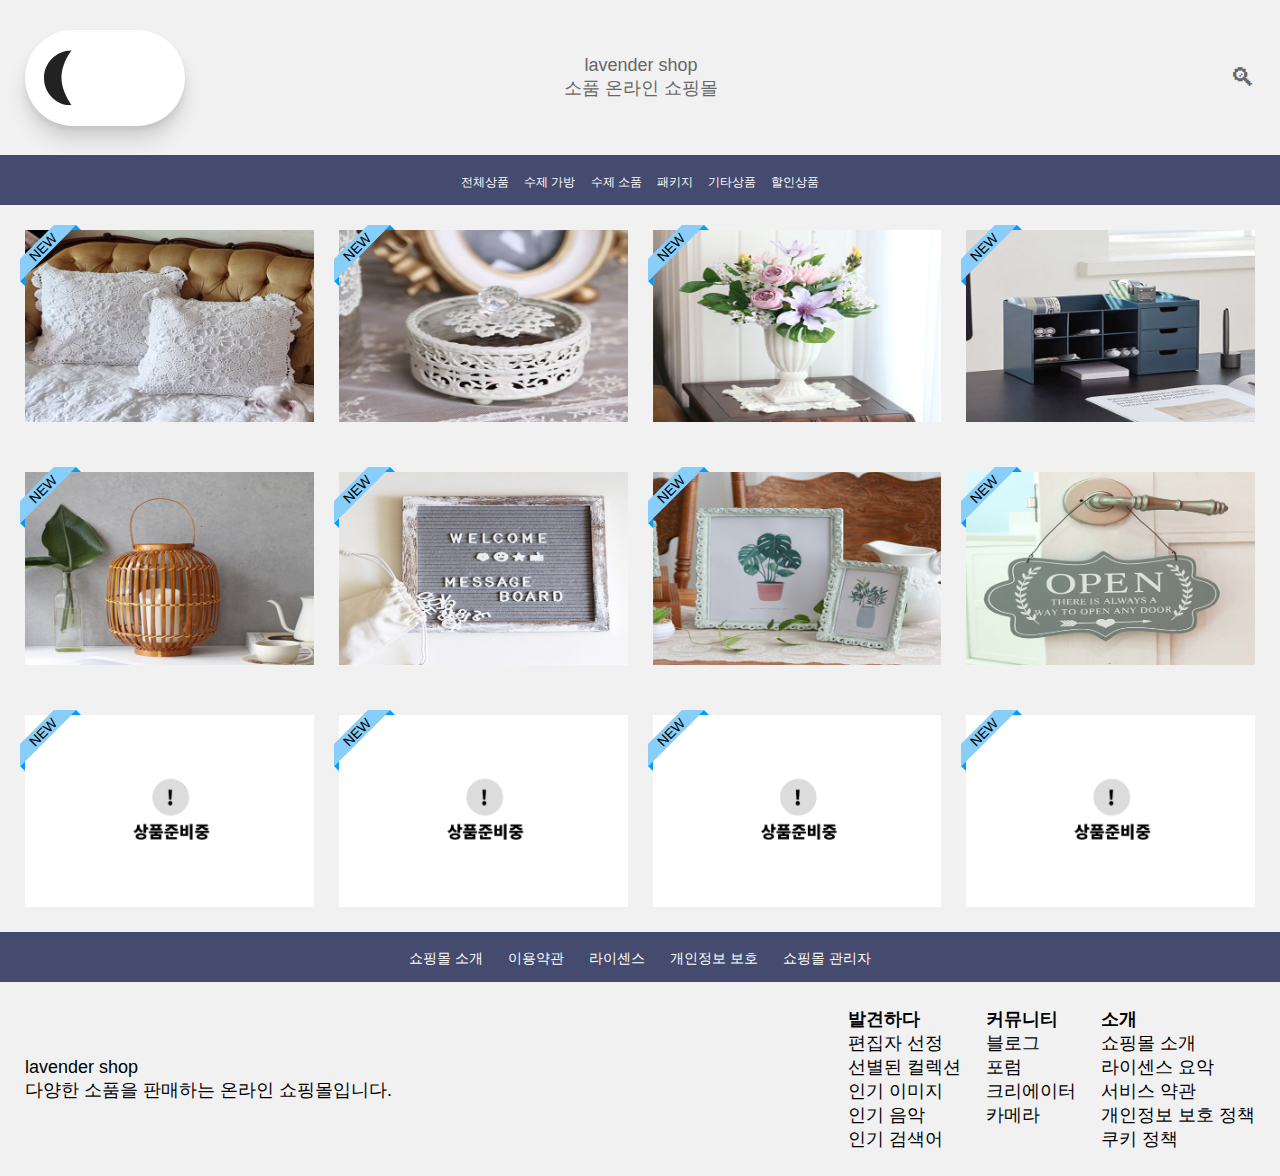
<file: index.html>
<!doctype html>
<html>
<head>
<meta charset="utf-8";>
<meta name="viewport" content="width=device-width, initial-scale=1">
<title>Document</title>
<link rel="stylesheet" type="text/css" href="style2.css">
<link rel="stylesheet" type="text/css" href="menuhover3.css">
<link rel="stylesheet" type="text/css" href="darktoggle.css">
<link rel="stylesheet" type="text/css" href="cart_modal.css">
<script src="./cart_modal.js" defer></script>
<script src="./darktoggle.js" defer></script>
</head>
<body>

<div class="content__1">

    <section>
        <!-- <h1>Dark mode toggle</h1> -->
    
        <div class="dark-mode-container">
          <input id="dark-mode-toggle" type="checkbox" name="Dark mode" role="switch" value="on"></input>
          <svg class="sun-moon-icon" xmlns="http://www.w3.org/2000/svg" width="55" height="55" viewBox="0 0 55 55">
    
            <path class="cls-1" d="M17.5 28C17.5 43.1878 28.5681 55.5 27.5 55.5C12.3122 55.5 0 43.1878 0 28C0 12.8122 12.3122 0.5 27.5 0.5C27.5 0.5 17.5 12.8122 17.5 28Z">
    
              <animate id="moon-to-sun" begin="indefinite" fill="freeze" attributeName="d" dur="500ms" to="M55 27.5C55 42.6878 42.6878 55 27.5 55C12.3122 55 0 42.6878 0 27.5C0 12.3122 12.3122 0 27.5 0C42.6878 0 55 12.3122 55 27.5Z" />
    
              <animate id="sun-to-moon" begin="indefinite" fill="freeze" attributeName="d" dur="500ms" to="M17.5 28C17.5 43.1878 28.5681 55.5 27.5 55.5C12.3122 55.5 0 43.1878 0 28C0 12.8122 12.3122 0.5 27.5 0.5C27.5 0.5 17.5 12.8122 17.5 28Z" />
            </path>
    
          </svg>
        </div>
    
        <!-- <h2 class="credit"><a href="https://thisisadvantage.com" target="_blank">Made by Advantage</a></h2> -->
    </section>

  <div class="logo__div">
	<div class="logo__div__1">lavender shop</div>
	<div class="logo__div__2">소품 온라인 쇼핑몰</div>
  </div>
	<!-- <div><img src="./magnifying-glass-solid.svg" alt=""></div> -->
    <div class="search__div">🔍︎</div>
</div>

<div class="content__2">
	<div><a href="./index.html">전체상품</a></div>
	<div><a href="./menu2.html">수제 가방</a></div>
	<div><a href="./menu3.html">수제 소품</a></div>
	<div><a href="./menu4.html">패키지</a></div>
	<div><a href="./menu5.html">기타상품</a></div>
	<div><a href="./menu6.html">할인상품</a></div>
</div>

<div class="hover__div">

    <div class="container">

      <!-- 첫 번째 Modal -->
      <div class="modal">
 
        <!-- 첫 번째 Modal의 내용 -->
        <div class="modal-content">
          <div class="modal-logo">lavender shop</div>                       
          <h2>상품이 장바구니에 담겼습니다.</h2>
          <div class="btns">
            <a href="#"><div>장바구니로 이동</div></a>
            <a href="#"><div>쇼핑 계속하기</div></a>
          </div>
          <h5 class="text_p">(팝업창 바깥쪽을 클릭하면 팝업창이 사라집니다)</h5>
        </div>
      </div>

      <img src="note-2527442_31.png" alt="Avatar" class="image">
      <div class="overlay">
        <h1 class="view_more">🛒</h1>
        <div class="text">뜨개 레이스 쿠션<br>25,800원</div>
      </div>
      <div class="mark">
        <div>NEW</div>
      </div>
</div>

<div class="container">

    <!-- 두 번째 Modal -->
    <div class="modal">
 
      <!-- 두 번째 Modal의 내용 -->
      <div class="modal-content">
        <div class="modal-logo">lavender shop</div>                       
        <h2>상품이 장바구니에 담겼습니다.</h2>
        <div class="btns">
          <a href="#"><div>장바구니로 이동</div></a>
          <a href="#"><div>쇼핑 계속하기</div></a>
        </div>
        <h5 class="text_p">(팝업창 바깥쪽을 클릭하면 팝업창이 사라집니다)</h5>
      </div>
    </div>

  <img src="note-2527442_32.png" alt="Avatar" class="image">
    <div class="overlay">
      <h1 class="view_more">🛒</h1>
      <div class="text">애슐리로즈 다용도함<br>15,600원</div>
    </div>
    <div class="mark">
      <div>NEW</div>
    </div>
</div>
<div class="container">

  <!-- 세 번째 Modal -->
  <div class="modal">
 
    <!-- 세 번째 Modal의 내용 -->
    <div class="modal-content">
      <div class="modal-logo">lavender shop</div>                       
      <h2>상품이 장바구니에 담겼습니다.</h2>
      <div class="btns">
        <a href="#"><div>장바구니로 이동</div></a>
        <a href="#"><div>쇼핑 계속하기</div></a>
      </div>
      <h5 class="text_p">(팝업창 바깥쪽을 클릭하면 팝업창이 사라집니다)</h5>
    </div>
  </div>
  
  <img src="note-2527442_33.png" alt="Avatar" class="image">
    <div class="overlay">
      <h1 class="view_more">🛒</h1>
      <div class="text">비올레티 화병 세트<br>23,000원</div>
    </div>
    <div class="mark">
      <div>NEW</div>
    </div>
</div>
<div class="container">

  <!-- 네 번째 Modal -->
  <div class="modal">
 
    <!-- 네 번째 Modal의 내용 -->
    <div class="modal-content">
      <div class="modal-logo">lavender shop</div>                       
      <h2>상품이 장바구니에 담겼습니다.</h2>
      <div class="btns">
        <a href="#"><div>장바구니로 이동</div></a>
        <a href="#"><div>쇼핑 계속하기</div></a>
      </div>
      <h5 class="text_p">(팝업창 바깥쪽을 클릭하면 팝업창이 사라집니다)</h5>
    </div>
  </div>

  <img src="note-2527442_34.png" alt="Avatar" class="image">
    <div class="overlay">
      <h1 class="view_more">🛒</h1>
      <div class="text">데스크 정리 꽂이<br>26,000원</div>
    </div>
    <div class="mark">
      <div>NEW</div>
    </div>
</div>
</div>
<div class="hover__div">
    <div class="container">

      <!-- 다섯 번째 Modal -->
  <div class="modal">
 
    <!-- 다섯 번째 Modal의 내용 -->
    <div class="modal-content">
      <div class="modal-logo">lavender shop</div>                       
      <h2>상품이 장바구니에 담겼습니다.</h2>
      <div class="btns">
        <a href="#"><div>장바구니로 이동</div></a>
        <a href="#"><div>쇼핑 계속하기</div></a>
      </div>
      <h5 class="text_p">(팝업창 바깥쪽을 클릭하면 팝업창이 사라집니다)</h5>
    </div>
  </div>

      <img src="note-2527442_35.png" alt="Avatar" class="image">
      <div class="overlay">
        <h1 class="view_more">🛒</h1>
        <div class="text">대나무 램프쉐이드<br>44,500원</div>
      </div>
      <div class="mark">
        <div>NEW</div>
      </div>
</div>
<div class="container">

  <!-- 여섯 번째 Modal -->
  <div class="modal">
 
    <!-- 여섯 번째 Modal의 내용 -->
    <div class="modal-content">
      <div class="modal-logo">lavender shop</div>                       
      <h2>상품이 장바구니에 담겼습니다.</h2>
      <div class="btns">
        <a href="#"><div>장바구니로 이동</div></a>
        <a href="#"><div>쇼핑 계속하기</div></a>
      </div>
      <h5 class="text_p">(팝업창 바깥쪽을 클릭하면 팝업창이 사라집니다)</h5>
    </div>
  </div>

  <img src="note-2527442_36.png" alt="Avatar" class="image">
    <div class="overlay">
      <h1 class="view_more">🛒</h1>
      <div class="text">알파벳 보드 세트<br>23,500원</div>
    </div>
    <div class="mark">
      <div>NEW</div>
    </div>
</div>
<div class="container">

  <!-- 일곱 번째 Modal -->
  <div class="modal">
 
    <!-- 일곱 번째 Modal의 내용 -->
    <div class="modal-content">
      <div class="modal-logo">lavender shop</div>                       
      <h2>상품이 장바구니에 담겼습니다.</h2>
      <div class="btns">
        <a href="#"><div>장바구니로 이동</div></a>
        <a href="#"><div>쇼핑 계속하기</div></a>
      </div>
      <h5 class="text_p">(팝업창 바깥쪽을 클릭하면 팝업창이 사라집니다)</h5>
    </div>
  </div>

  <img src="note-2527442_37.png" alt="Avatar" class="image">
    <div class="overlay">
      <h1 class="view_more">🛒</h1>
      <div class="text">트로픽스 사진액자<br>18,900원</div>
    </div>
    <div class="mark">
      <div>NEW</div>
    </div>
</div>
<div class="container">

  <!-- 여덟 번째 Modal -->
  <div class="modal">
 
    <!-- 여덟 번째 Modal의 내용 -->
    <div class="modal-content">
      <div class="modal-logo">lavender shop</div>                       
      <h2>상품이 장바구니에 담겼습니다.</h2>
      <div class="btns">
        <a href="#"><div>장바구니로 이동</div></a>
        <a href="#"><div>쇼핑 계속하기</div></a>
      </div>
      <h5 class="text_p">(팝업창 바깥쪽을 클릭하면 팝업창이 사라집니다)</h5>
    </div>
  </div>

  <img src="note-2527442_38.png" alt="Avatar" class="image">
    <div class="overlay">
      <h1 class="view_more">🛒</h1>
      <div class="text">에밀 알림판<br>9,800원</div>
    </div>
    <div class="mark">
      <div>NEW</div>
    </div>
</div>
</div>
<div class="hover__div">
    <div class="container">
      <img src="note-2527442_30.png" alt="Avatar" class="image">
      <div class="overlay">
        <div class="text">상품준비중<br>가격 미정</div>
      </div>
      <div class="mark">
        <div>NEW</div>
      </div>
</div>
<div class="container">
  <img src="note-2527442_30.png" alt="Avatar" class="image">
    <div class="overlay">
      <div class="text">상품준비중<br>가격 미정</div>
    </div>
    <div class="mark">
      <div>NEW</div>
    </div>
</div>
<div class="container">
  <img src="note-2527442_30.png" alt="Avatar" class="image">
    <div class="overlay">
      <div class="text">상품준비중<br>가격 미정</div>
    </div>
    <div class="mark">
      <div>NEW</div>
    </div>
</div>
<div class="container">
  <img src="note-2527442_30.png" alt="Avatar" class="image">
    <div class="overlay">
      <div class="text">상품준비중<br>가격 미정</div>
    </div>
    <div class="mark">
      <div>NEW</div>
    </div>
</div>
</div>


<div class="content__4">
	<div><a href="#">쇼핑몰 소개</a></div>
	<div><a href="#">이용약관</a></div>
	<div><a href="#">라이센스</a></div>
	<div><a href="#">개인정보 보호</a></div>
	<div><a href="#">쇼핑몰 관리자</a></div>
</div>

<div class="content__5">
	<div class="footer__1">
		<div>lavender shop</div>
		<div class="footer__1__2">다양한 소품을 판매하는 온라인 쇼핑몰입니다.</div>
	</div>

	<div class="null__div15"></div>

	<div class="footer__2">
	<div class="footer__1">
		<div class="bold">발견하다</div>
		<div class="footer__div"><a href="#">편집자 선정</a></div>
		<div class="footer__div"><a href="#">선별된 컬렉션</a></div>
		<div class="footer__div"><a href="#">인기 이미지</a></div>
		<div class="footer__div"><a href="#">인기 음악</a></div>
		<div class="footer__div"><a href="#">인기 검색어</a></div>
	</div>
	<div class="footer__1">
		<div class="bold">커뮤니티</div>
		<div class="footer__div"><a href="#">블로그</a></div>
		<div class="footer__div"><a href="#">포럼</a></div>
		<div class="footer__div"><a href="#">크리에이터</a></div>
		<div class="footer__div"><a href="#">카메라</a></div>
	</div>
	<div class="footer__1">
		<div class="bold">소개</div>
		<div class="footer__div"><a href="#">쇼핑몰 소개</a></div>
		<div class="footer__div"><a href="#">라이센스 요악</a></div>
		<div class="footer__div"><a href="#">서비스 약관</a></div>
		<div class="footer__div"><a href="#">개인정보 보호 정책</a></div>
		<div class="footer__div"><a href="#">쿠키 정책</a></div>
	</div>
	</div>
</div>
</body>
</html>
</file>
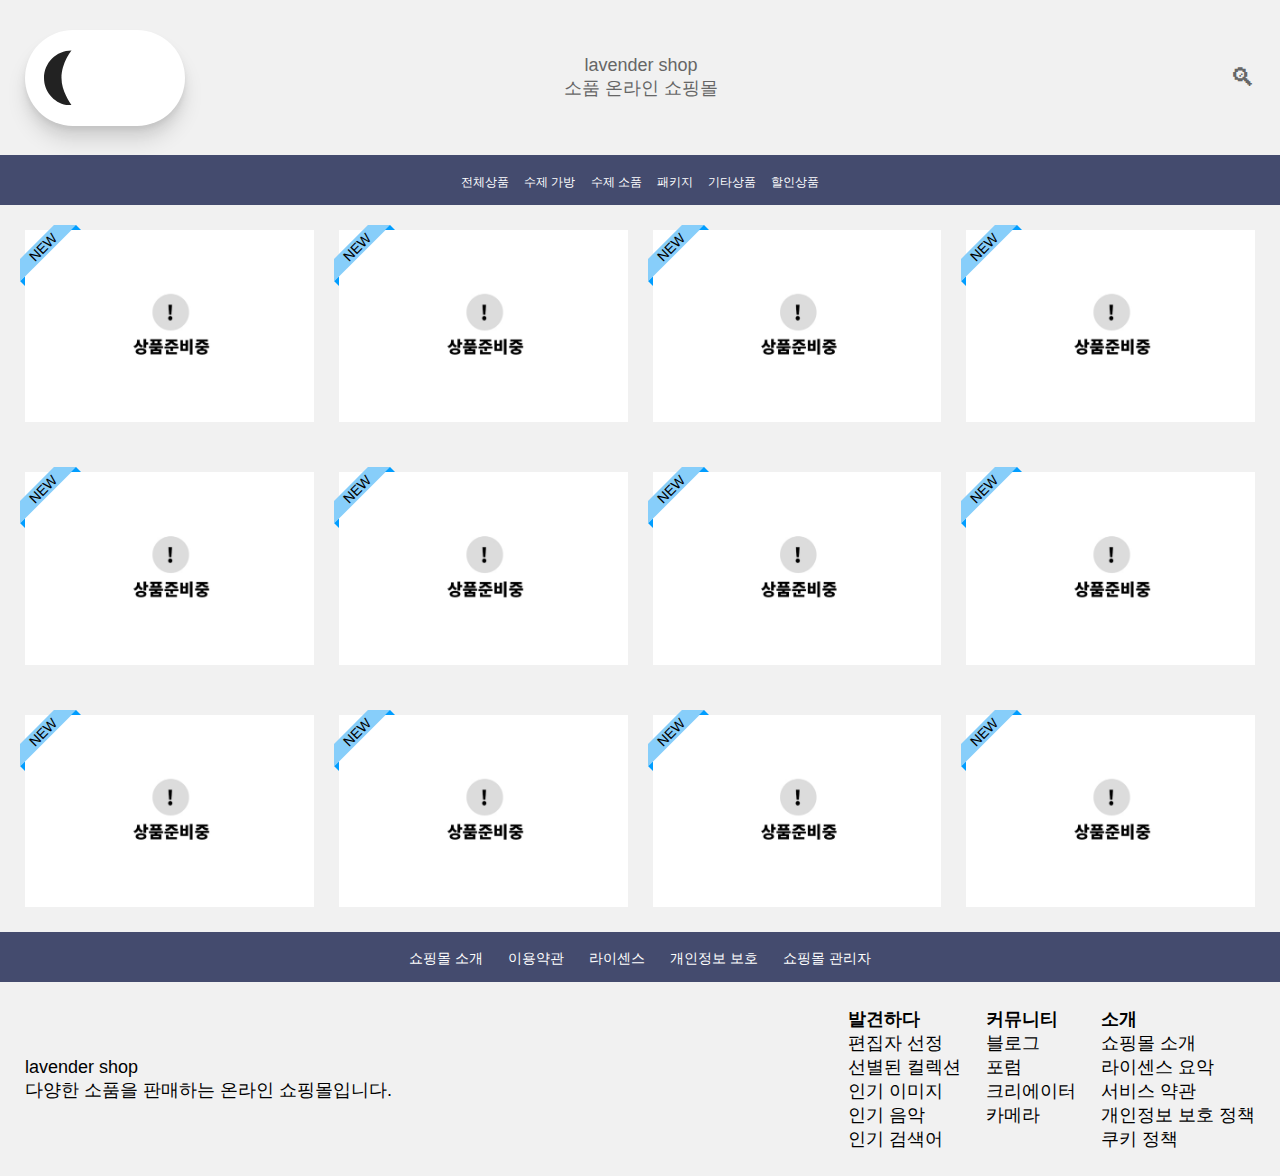
<file: menu2.html>
<!doctype html>
<html>
<head>
<meta charset="utf-8";>
<meta name="viewport" content="width=device-width, initial-scale=1">
<title>Document</title>
<link rel="stylesheet" type="text/css" href="style2.css">
<link rel="stylesheet" type="text/css" href="menuhover3.css">
<link rel="stylesheet" type="text/css" href="darktoggle.css">
<script src="./darktoggle.js" defer></script>
</head>
<body>

<div class="content__1">

    <section>
        <!-- <h1>Dark mode toggle</h1> -->
    
        <div class="dark-mode-container">
          <input id="dark-mode-toggle" type="checkbox" name="Dark mode" role="switch" value="on"></input>
          <svg class="sun-moon-icon" xmlns="http://www.w3.org/2000/svg" width="55" height="55" viewBox="0 0 55 55">
    
            <path class="cls-1" d="M17.5 28C17.5 43.1878 28.5681 55.5 27.5 55.5C12.3122 55.5 0 43.1878 0 28C0 12.8122 12.3122 0.5 27.5 0.5C27.5 0.5 17.5 12.8122 17.5 28Z">
    
              <animate id="moon-to-sun" begin="indefinite" fill="freeze" attributeName="d" dur="500ms" to="M55 27.5C55 42.6878 42.6878 55 27.5 55C12.3122 55 0 42.6878 0 27.5C0 12.3122 12.3122 0 27.5 0C42.6878 0 55 12.3122 55 27.5Z" />
    
              <animate id="sun-to-moon" begin="indefinite" fill="freeze" attributeName="d" dur="500ms" to="M17.5 28C17.5 43.1878 28.5681 55.5 27.5 55.5C12.3122 55.5 0 43.1878 0 28C0 12.8122 12.3122 0.5 27.5 0.5C27.5 0.5 17.5 12.8122 17.5 28Z" />
            </path>
    
          </svg>
        </div>
    
        <!-- <h2 class="credit"><a href="https://thisisadvantage.com" target="_blank">Made by Advantage</a></h2> -->
    </section>

  <div class="logo__div">
	<div class="logo__div__1">lavender shop</div>
	<div class="logo__div__2">소품 온라인 쇼핑몰</div>
  </div>
	<!-- <div><img src="./magnifying-glass-solid.svg" alt=""></div> -->
    <div class="search__div">🔍︎</div>
</div>

<div class="content__2">
	<div><a href="./index.html">전체상품</a></div>
	<div><a href="./menu2.html">수제 가방</a></div>
	<div><a href="./menu3.html">수제 소품</a></div>
	<div><a href="./menu4.html">패키지</a></div>
	<div><a href="./menu5.html">기타상품</a></div>
	<div><a href="./menu6.html">할인상품</a></div>
</div>

<div class="hover__div">
    <div class="container">
      <img src="note-2527442_30.png" alt="Avatar" class="image">
      <div class="overlay">
        <div class="text">상품준비중<br>가격 미정</div>
      </div>
      <div class="mark">
        <div>NEW</div>
      </div>
</div>
<div class="container">
  <img src="note-2527442_30.png" alt="Avatar" class="image">
  <div class="overlay">
    <div class="text">상품준비중<br>가격 미정</div>
  </div>
  <div class="mark">
    <div>NEW</div>
  </div>
</div>
<div class="container">
  <img src="note-2527442_30.png" alt="Avatar" class="image">
  <div class="overlay">
    <div class="text">상품준비중<br>가격 미정</div>
  </div>
  <div class="mark">
    <div>NEW</div>
  </div>
</div>
<div class="container">
  <img src="note-2527442_30.png" alt="Avatar" class="image">
  <div class="overlay">
    <div class="text">상품준비중<br>가격 미정</div>
  </div>
  <div class="mark">
    <div>NEW</div>
  </div>
</div>
</div>
<div class="hover__div">
    <div class="container">
      <img src="note-2527442_30.png" alt="Avatar" class="image">
      <div class="overlay">
        <div class="text">상품준비중<br>가격 미정</div>
      </div>
      <div class="mark">
        <div>NEW</div>
      </div>
</div>
<div class="container">
  <img src="note-2527442_30.png" alt="Avatar" class="image">
  <div class="overlay">
    <div class="text">상품준비중<br>가격 미정</div>
  </div>
  <div class="mark">
    <div>NEW</div>
  </div>
</div>
<div class="container">
  <img src="note-2527442_30.png" alt="Avatar" class="image">
  <div class="overlay">
    <div class="text">상품준비중<br>가격 미정</div>
  </div>
  <div class="mark">
    <div>NEW</div>
  </div>
</div>
<div class="container">
  <img src="note-2527442_30.png" alt="Avatar" class="image">
  <div class="overlay">
    <div class="text">상품준비중<br>가격 미정</div>
  </div>
  <div class="mark">
    <div>NEW</div>
  </div>
</div>
</div>
<div class="hover__div">
    <div class="container">
      <img src="note-2527442_30.png" alt="Avatar" class="image">
      <div class="overlay">
        <div class="text">상품준비중<br>가격 미정</div>
      </div>
      <div class="mark">
        <div>NEW</div>
      </div>
</div>
<div class="container">
  <img src="note-2527442_30.png" alt="Avatar" class="image">
    <div class="overlay">
      <div class="text">상품준비중<br>가격 미정</div>
    </div>
    <div class="mark">
      <div>NEW</div>
    </div>
</div>
<div class="container">
  <img src="note-2527442_30.png" alt="Avatar" class="image">
    <div class="overlay">
      <div class="text">상품준비중<br>가격 미정</div>
    </div>
    <div class="mark">
      <div>NEW</div>
    </div>
</div>
<div class="container">
  <img src="note-2527442_30.png" alt="Avatar" class="image">
    <div class="overlay">
      <div class="text">상품준비중<br>가격 미정</div>
    </div>
    <div class="mark">
      <div>NEW</div>
    </div>
</div>
</div>


<div class="content__4">
	<div><a href="#">쇼핑몰 소개</a></div>
	<div><a href="#">이용약관</a></div>
	<div><a href="#">라이센스</a></div>
	<div><a href="#">개인정보 보호</a></div>
	<div><a href="#">쇼핑몰 관리자</a></div>
</div>

<div class="content__5">
	<div class="footer__1">
		<div>lavender shop</div>
		<div class="footer__1__2">다양한 소품을 판매하는 온라인 쇼핑몰입니다.</div>
	</div>

	<div class="null__div15"></div>

	<div class="footer__2">
	<div class="footer__1">
		<div class="bold">발견하다</div>
		<div class="footer__div"><a href="#">편집자 선정</a></div>
		<div class="footer__div"><a href="#">선별된 컬렉션</a></div>
		<div class="footer__div"><a href="#">인기 이미지</a></div>
		<div class="footer__div"><a href="#">인기 음악</a></div>
		<div class="footer__div"><a href="#">인기 검색어</a></div>
	</div>
	<div class="footer__1">
		<div class="bold">커뮤니티</div>
		<div class="footer__div"><a href="#">블로그</a></div>
		<div class="footer__div"><a href="#">포럼</a></div>
		<div class="footer__div"><a href="#">크리에이터</a></div>
		<div class="footer__div"><a href="#">카메라</a></div>
	</div>
	<div class="footer__1">
		<div class="bold">소개</div>
		<div class="footer__div"><a href="#">쇼핑몰 소개</a></div>
		<div class="footer__div"><a href="#">라이센스 요악</a></div>
		<div class="footer__div"><a href="#">서비스 약관</a></div>
		<div class="footer__div"><a href="#">개인정보 보호 정책</a></div>
		<div class="footer__div"><a href="#">쿠키 정책</a></div>
	</div>
	</div>
</div>
</body>
</html>
</file>
<file: style2.css>
@charset "utf-8";
*{margin:0;padding:0;}a{text-decoration:none;}table{border-collaspe:collaspe;}li{list-style-type:none;}
body{background-color:#fff;color:#666;font-size:18px;font-family:'Malgun Gothic';}
div#wrapper{position:relative;margin:0 auto;}
a{text-decoration: none;}

/*--- 광고 ---*/
#adBar{overflow:hidden;position:relative;width:100%;margin:0 auto;cursor:pointer;}
#adBar>article{background-color:gray; text-align:center; color:#fff; font-size:1.5vw; padding:25px 25px;}

.ads {
	display: flex;
	justify-content: space-between;
}
.ads__1,
.ads__2 {
	z-index: 20000;
}

.content__1 {
	display: flex;
	justify-content: space-between;
	height: 155px; /* 80px */
	align-items: center;
	padding-left: 25px;
	padding-right: 25px;
}
.content__1 div img {
	width: 28px;
	height: 28px;
}
.content__1 div h1 {
	color: black;
	font-size: 22px;
}

.content__2 {
	display: flex;
	justify-content: center;
	height: 50px;
	align-items: center;
	background-color: #444B6E;
	gap: 15px;
}
.content__2 div {
	padding: 0;
	margin: 0;
}
.content__2 div a {
	color: #fff;
	font-size: 12px;
}

.content__3 {
	display: flex;
	justify-content: space-between;
	padding-top: 25px;
	padding-left: 25px;
	padding-right: 25px;
	gap: 25px;
}
.content__3 div {
	border: 1px solid red;
	flex: 1;
}
.content__3 div img {
	width: 100%;
	height: 100%;
}

.null__div10 {
	height: 25px;
}

.content__4 {
	display: flex;
	justify-content: center;
	height: 50px;
	align-items: center;
	background-color: #444B6E;
	gap: 25px;
}
.content__4 div a {
	color: #fff;
	font-size: 14px;
}

.content__5 {
	display: flex;
	flex-direction: row;
	align-items: center;
	justify-content: space-between;
	padding: 25px;
	color: black;
}
.footer__1 div a {
	color: black;
}
.footer__2 {
	display: flex;
	flex-direction: row;
	gap: 25px;
}
.bold {
	font-weight: bold;
}

.null__div15 {
	height: 25px;
}

.logo__div {
    text-align: center;

	/* padding-right: 128px; */
}
.logo__div:nth-of-type(2) {
    font-size: 13px;
}

.search__div {
	font-size: 25px;

	padding-left: 133px;
}

.content__5 {
	display: flex;
	/* flex-direction: column; */

	background-color: #f1f1f1;
}

/* .footer__1 {
	padding-bottom: 25px;
} */

/* 푸터 빈 div 안보이게 하기 */
/* @media screen and (width > 920px){
	.null__div15 {
		display: none;
	}
} */
/* 최소 가로사이즈 1158px */
@media screen and (max-width: 1160px){
	.footer__2 {
		flex-direction: column;
	}
}
@media screen and (max-width: 920px){
	.footer__2 {
		flex-direction: row;
	}
	.content__5 {
		display: flex;
		flex-direction: column;

		/* background-color: #f1f1f1; */
	}
}
/* 푸터 부제목 */
@media screen and (max-width: 750px){
	.footer__1__2,
	.footer__div {
		font-size: 16px;
	}
}
@media screen and (max-width: 670px){
	.footer__1__2,
	.footer__div {
		font-size: 15px;
	}
	.content__3 {
    flex-direction: column;
	}
}
@media screen and (max-width: 635px){
	.footer__1__2,
	.footer__div {
		font-size: 14px;
	}
}
@media screen and (max-width: 595px){
	.footer__1__2,
	.footer__div {
		font-size: 13px;
	}
}
@media screen and (max-width: 555px){
	.footer__1__2,
	.footer__div {
		font-size: 12px;
	}
}
@media screen and (max-width: 515px){
	.footer__1__2,
	.footer__div {
		font-size: 11px;
	}
}
@media screen and (max-width: 476px){
	.footer__1__2,
	.footer__div {
		font-size: 10px;
	}
}
/* 메뉴들 폰트 사이즈 조정 */
@media screen and (max-width: 476px){
	.content__2 div a,
	.content__4 div a {
		font-size: 12px;
	}
}
@media screen and (max-width: 430px){
	.content__2 div a,
	.content__4 div a {
		font-size: 11px;
	}
}
@media screen and (max-width: 405px){
	.content__2 div a,
	.content__4 div a {
		font-size: 10px;
	}
}
/* 메뉴들 세로 정렬로 바꾸기 */
@media screen and (max-width: 380px){
	.content__2 {
		flex-direction: column;
		height: 100%;
		padding-top: 10px;
		padding-bottom: 10px;
	}
	.content__2 div a {
		font-size: 13px;
	}
	.content__4 {
		flex-direction: column;
		height: 100%;
		padding-top: 10px;
		padding-bottom: 10px;
	}
	.content__4 div a {
		font-size: 13px;
	}
	.footer__2 {
		flex-direction: column;
	}
}
/* 메뉴 호버 애니메이션 안보이게 하기 */
@media screen and (width < 950px){
	.gallerylist > ul > li > a .screen .top {display: none;}
	.gallerylist > ul > li > a .screen .bottom {display: none;}
	.gallerylist > ul > li > a:hover .screen::after {display: none;}
}
/* 로고와 부제목 */
@media screen and (max-width: 210px){
	.logo__div div a h1 {font-size: 13px;}
}
@media screen and (max-width: 150px){
	.logo__div div a h1 {font-size: 10px;}
}
/* 로고와 부제목 사이즈 조정 */
@media screen and (max-width: 425px){
	.logo__div__1,
	.logo__div__2 {font-size: 15px;}
}
@media screen and (max-width: 390px){
	.logo__div__1,
	.logo__div__2 {font-size: 14px;}
}
@media screen and (max-width: 380px){
	.logo__div__1,
	.logo__div__2 {font-size: 13px;}
}
@media screen and (max-width: 370px){
	.logo__div__1,
	.logo__div__2 {font-size: 12px;}
}
@media screen and (max-width: 350px){
	.logo__div__1,
	.logo__div__2 {font-size: 11px;}
}
@media screen and (max-width: 340px){
	.logo__div__1,
	.logo__div__2 {font-size: 11px;}
}
/* 로고 옆에 아이콘 사이즈 조정 */
@media screen and (max-width: 360px){
	.search__div {font-size: 20px;}
}
@media screen and (max-width: 345px){
	.search__div {font-size: 18px;}
}
@media screen and (max-width: 335px){
	.search__div {font-size: 16px;}
}
@media screen and (max-width: 330px){
	.search__div {font-size: 13px;}
}
@media screen and (max-width: 325px){
	.search__div {font-size: 11px;}
}
/*  */
/* @media screen and (max-width: 920px){
	.footer__1 {padding-bottom: none;}
} */
/* 로고 부분 조정 */
/* @media screen and (max-width: 1115px){
	.logo__div {padding-right: 100px;}
}
@media screen and (max-width: 980px){
	.logo__div {padding-right: 90px;}
}
@media screen and (max-width: 910px){
	.logo__div {padding-right: 85px;}
}
@media screen and (max-width: 860px){
	.logo__div {padding-right: 80px;}
}
@media screen and (max-width: 800px){
	.logo__div {padding-right: 75px;}
}
@media screen and (max-width: 760px){
	.logo__div {padding-right: 75px;}
}
@media screen and (max-width: 730px){
	.logo__div {padding-right: 70px;}
}
@media screen and (max-width: 700px){
	.logo__div {padding-right: 65px;}
} */
/* 1. 로고 영역 조정 */
@media screen and (max-width: 550px){
	.logo__div {font-size: 15px;}
}
/* @media screen and (max-width: 520px){
	.logo__div {font-size: 14px;}
}
@media screen and (max-width: 500px){
	.logo__div {font-size: 13px;}
} */
/* 2. 검색 아이콘 없애기 */
@media screen and (max-width: 510px){
	.search__div {display: none;}
}
</file>
<file: menuhover3.css>
* {
    margin: 0;
    padding: 0;
}

.hover__div {
  display: flex;
  gap: 25px;
  padding: 25px;
}

.container {
  position: relative;
  width: 100%;
}

.mark::before {
    content: "";
    border-width: 5.5px;
    border-style: solid;
    border-color: transparent rgb(0, 157, 255) transparent transparent;

    position: absolute;
    left: -5px;
    top: 51px;
}
.mark::after {
    content: "";
    border-width: 5.5px;
    border-style: solid;
    border-color: transparent transparent rgb(0, 157, 255) transparent;

    position: absolute;
    left: 51px;
    top: -5px;
}
.mark {
    position: absolute;
    left: -5px;
    top: -5px;

    color: black;
    width: 100px;
    height: 100px;
    overflow: hidden;
}
.mark div {
    width: 100px;
    background-color: lightskyblue;
    text-align: center;
    transform: rotate(-45deg) translate(-29px, -9px);
    font-size: 14px;

    /* height: 40px; */
}

.image {
  display: block;
  width: 100%;
  height: auto;
}

.overlay {
  position: absolute;
  top: 0;
  bottom: 0;
  left: 0;
  right: 0;
  height: 100%;
  width: 100%;
  opacity: 0;
  transition: .5s ease;
  background-color: gray;
}

.container:hover .overlay {
  opacity: 1;
}

.text {
  color: white;
  font-size: 20px;
  position: absolute;
  top: 50%;
  left: 50%;
  -webkit-transform: translate(-50%, -50%);
  -ms-transform: translate(-50%, -50%);
  transform: translate(-50%, -50%);
  text-align: center;
}

@media screen and (max-width: 990px){
    .text {
        font-size: 18px;
    }
}
@media screen and (max-width: 740px){
    .text {
        font-size: 17px;
    }
}
@media screen and (max-width: 730px){
    .text {
        font-size: 16px;
    }
}
@media screen and (max-width: 672px){
    .text {
        font-size: 15px;
    }
}
@media screen and (max-width: 670px){
    .text {
        font-size: 14px;
    }
}
@media screen and (max-width: 590px){
    .text {
        font-size: 13px;
    }
}
@media screen and (max-width: 550px){
    .text {
        font-size: 12px;
    }
}
@media screen and (max-width: 500px){
    .text {
        font-size: 11px;
    }
}
@media screen and (max-width: 650px){
    .hover__div {
        flex-direction: column;
    }
}
</file>
<file: darktoggle.css>
body {
    --text: #121212;
    --bg: #f1f1f1;
  }
  
  [data-theme=dark] {
    --text: #f1f1f1;
    --bg: #121212;
  }
  
  @media (prefers-color-scheme: dark) {
    /* defaults to dark theme */
    body {
      --text: #f1f1f1;
      --bg: #121212;
    }
  
    [data-theme=light] {
      --text: #222;
      --bg: #f1f1f1;
    }
  }
  * {
    font-family: Arial, Helvetica, sans-serif;
    box-sizing: border-box;
  }
  
  h1,
  p {
    color: var(--text);
    margin-bottom: 2rem;
  }
  
  body {
    font-family: Termina, sans-serif;
    background: var(--bg);
  }
  
  section {
    /* padding: 10vw;
    min-height: 100vh;
    display: flex;
    flex-direction: column;
    justify-content: center;
    align-items: center; */
  }
  
  .credit {
    margin-top: 4rem;
    width: 100%;
    text-align: center;
  }
  .credit a {
    color: var(--text);
  }
  
  * {
    box-sizing: border-box;
  }
  
  h1 {
    font-weight: 800;
    font-size: 3rem;
    text-align: center;
  }
  
  .dark-mode-container {
    position: relative;
    display: flex;
    justify-content: flex-start;
    align-items: center;
  }
  
  #dark-mode-toggle {
    appearance: none;
    -webkit-appearance: none;
    background: #fff;
    height: 6rem;
    width: 10rem;
    border-radius: 300px;
    cursor: pointer;
    outline: none;
    box-shadow: 0 4px 4px rgba(0, 0, 0, 0.05), 0 8px 12px rgba(0, 0, 0, 0.05), 0 16px 20px rgba(0, 0, 0, 0.1);
  }
  #dark-mode-toggle::focus {
    border: 1px solid var(--text);
  }
  
  .sun-moon-icon {
    pointer-events: none;
    position: absolute;
    left: 12%;
    fill: #222;
    transition: 0.4s ease-out;
  }
  [data-theme=dark] .sun-moon-icon {
    transform: translateX(130%) rotate(-180deg);
  }
</file>
<file: cart_modal.css>
/* mystyle.css */
/* The Modal (background) */
.modal {
    display: none; /* Hidden by default */
    position: fixed; /* Stay in place */
    z-index: 1; /* Sit on top */
    left: 0;
    top: 0;
    width: 100%; /* Full width */
    height: 100%; /* Full height */
    overflow: auto; /* Enable scroll if needed */
    background-color: rgb(0,0,0); /* Fallback color */
    background-color: rgba(0,0,0,0.4); /* Black w/ opacity */
}
/* Modal Content/Box */
.modal-content {
    position: absolute;
    background-color: #fefefe;
    padding: 20px;
    border: 1px solid #888;
    width: 300px;
    height: 150px;
    border-radius: 10px;
    top: 50%;
    left: 50%;
    transform: translate(-50%, -50%);
}
/* The Close Button */
.close {
    color: #aaa;
    float: right;
    font-size: 28px;
    font-weight: bold;
}
.close:hover,
.close:focus {
    color: black;
    text-decoration: none;
    cursor: pointer;
}

.view_more {
    position: absolute;
    top: 10px;
    right: 10px;
    font-size: 22px;
    background-color: rgba(255, 255, 255, 0.4);
    cursor: pointer;
}
.btns {
    display: flex;
    font-size: 13px;
    gap: 15px;
}
.btns div {
    border: 1px solid #888;
    flex: 1;
    font-size: 13px;
    padding: 5px;
    border-radius: 5px;
    text-align: center;
}
.btns a {
    color: #666;
}
.btns a:hover {
    background-color: rgb(226, 226, 226);
}
.text_p {
    font-size: 11.5px;
    font-weight: normal;
    padding-top: 21px;
}
.modal-content h2 {
    font-size: 14px;
    font-weight: normal;
    padding-bottom: 21px;
}
.modal-logo {
    position: absolute;
    top: 0px;
    right: 0px;
    color: white;
    background-color: #444B6E;
    border-radius: 10px;
    font-size: 11px;
    padding: 5px;
    margin-top: 5px;
    margin-right: 5px;
}
</file>
